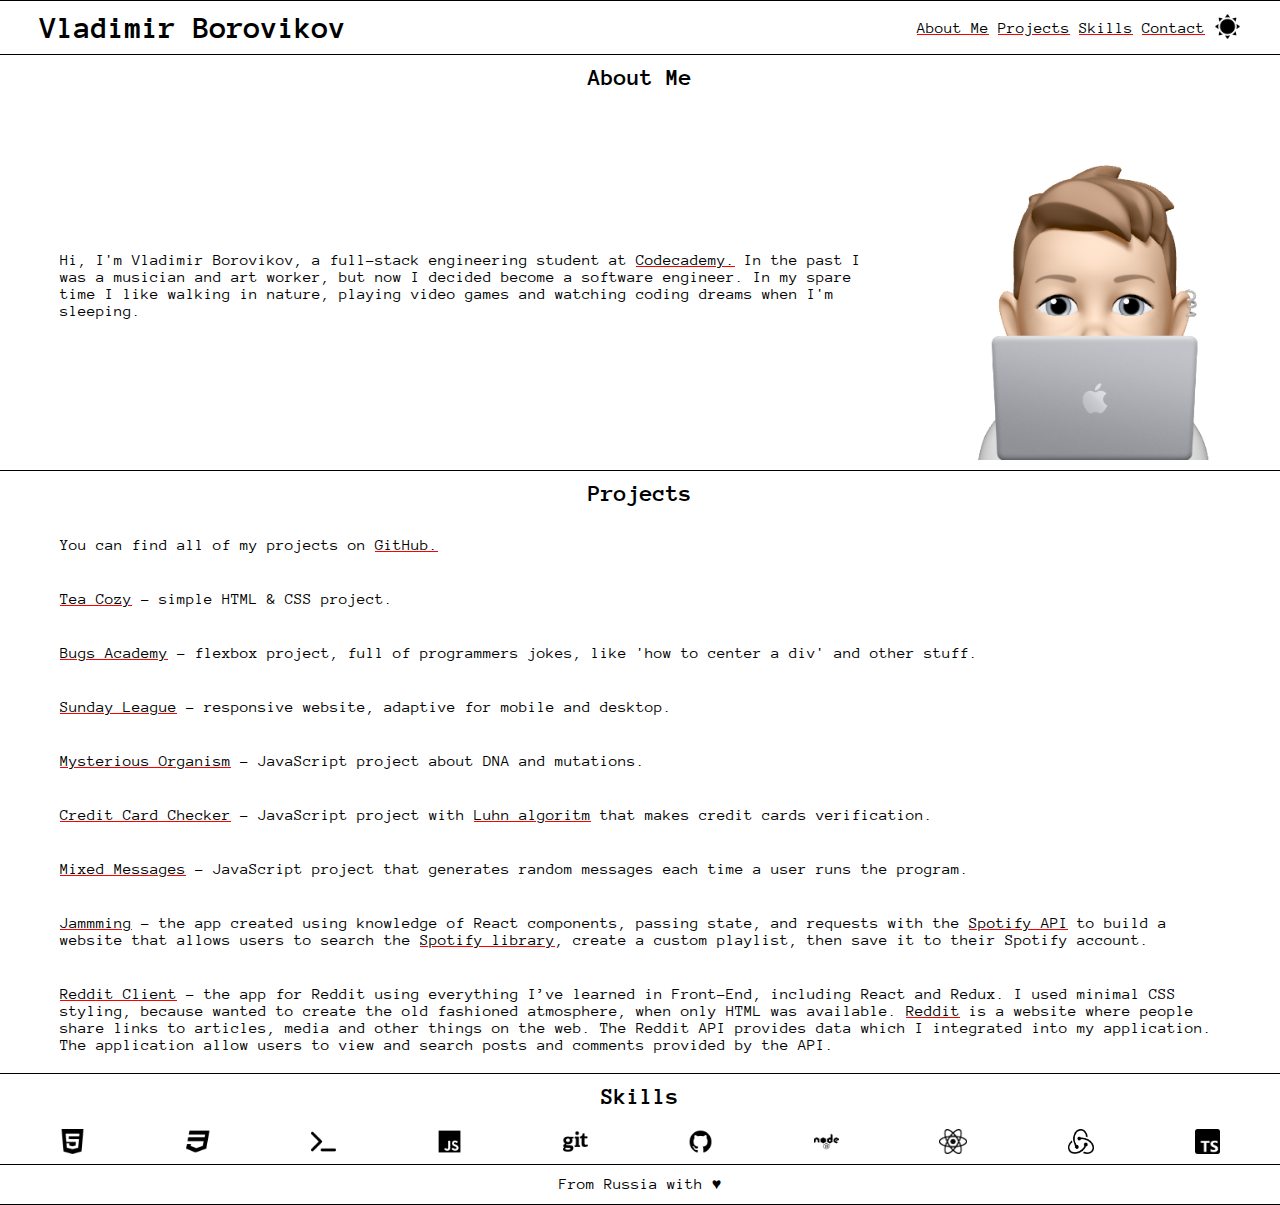
<file: index.html>
<!DOCTYPE html>
<html lang="en">
<head>
    <meta charset="UTF-8">
    <meta http-equiv="X-UA-Compatible" content="IE=edge">
    <meta name="viewport" content="width=device-width, initial-scale=1.0">
    <link rel="stylesheet" type="text/css" href="./style.css">
    <link rel="preconnect" href="https://fonts.googleapis.com">
    <link rel="preconnect" href="https://fonts.gstatic.com" crossorigin>
    <link href="https://fonts.googleapis.com/css2?family=Anonymous+Pro&display=swap" rel="stylesheet">
    <link rel="shortcut icon" type="image/jpg" href="./resources/images/vladimir_borovikov_shows_his_potrfolio.png">
    <script src="./script.js" defer></script>
    <title>My Portfolio</title>
</head>
<body>
    <header>
        <h1>Vladimir Borovikov</h1>
        <nav>
            <div class="nav">
                <ul>
                    <li><a href="#about-me">About Me</a></li>
                    <li><a href="#projects">Projects</a></li>
                    <li><a href="#skills">Skills</a></li>
                    <li><a href="contact.html">Contact</a></li>
                </ul>
                <button class="btn-toggle"><img src="./resources/images/dark_mode_button_sun.png" alt="Dark mode button"></button>
            </div>
        </nav>
    </header>
    <main>
        <section id="about-me">
            <h2>About Me</h2>
            <div class="about-me-container">
                <p>Hi, I'm Vladimir Borovikov, a full-stack engineering student at <a href="https://www.codecademy.com/" target="_blank">Codecademy.</a> In the past I was a musician and art worker, but now I decided become a software engineer. In my spare time I like walking in nature, playing video games and watching coding dreams when I'm sleeping.</p>
                <img src="./resources/images/vladimir_borovikov_with_laptop.png" alt="Vladimir Borovikov with laptop Memoji">
            </div>
        </section>
        <section id="projects">
            <h2>Projects</h2>
            <div class="projects-conteiner">
                <p>You can find all of my projects on <a href="https://github.com/iamvldmrbrvkv" target="_blank">GitHub.</a></p>
                <br>
                <p><a href="https://iamvldmrbrvkv.github.io/tea-cozy/" target="_blank">Tea Cozy</a> - simple HTML & CSS project.<a href="https://github.com/iamvldmrbrvkv/tea-cozy.git" target="_blank"></a></p>
                <br>
                <p><a href="https://iamvldmrbrvkv.github.io/bugs-academy/" target="_blank">Bugs Academy</a> - flexbox project, full of programmers jokes, like 'how to center a div' and other stuff.<a href="https://github.com/iamvldmrbrvkv/tea-cozy.git" target="_blank"></a></p>
                <br>
                <p><a href="https://iamvldmrbrvkv.github.io/sunday-league/" target="_blank">Sunday League</a> - responsive website, adaptive for mobile and desktop.<a href="https://github.com/iamvldmrbrvkv/sunday-league.git" target="_blank"></a></p>
                <br>
                <p><a href="https://github.com/iamvldmrbrvkv/mysterious-organism" target="_blank">Mysterious Organism</a> - JavaScript project about DNA and mutations.</p>
                <br>
                <p><a href="https://github.com/iamvldmrbrvkv/credit-card-checker" target="_blank">Credit Card Checker</a> - JavaScript project with <a href="https://en.wikipedia.org/wiki/Luhn_algorithm" target="_blank">Luhn algoritm</a> that makes credit cards verification.</p>
                <br>
                <p><a href="https://github.com/iamvldmrbrvkv/mixed_messages" target="_blank">Mixed Messages</a> - JavaScript project that generates random messages each time a user runs the program.</p>
                <br>
                <p><a href="https://github.com/iamvldmrbrvkv/jammming" target="_blank">Jammming</a> - the app created using knowledge of React components, passing state, and requests with the <a href="https://developer.spotify.com/documentation/web-api" target="_blank">Spotify API</a> to build a website that allows users to search the <a href="https://open.spotify.com/" target="_blank">Spotify library</a>, create a custom playlist, then save it to their Spotify account.</p>
                <br>
                <p><a href="https://github.com/iamvldmrbrvkv/reddit-client" target="_blank">Reddit Client</a> - the app for Reddit using everything I’ve learned in Front-End, including React and Redux. I used minimal CSS styling, because wanted to create the old fashioned atmosphere, when only HTML was available. <a href="https://github.com/iamvldmrbrvkv/jammming" target="_blank">Reddit</a> is a website where people share links to articles, media and other things on the web. The Reddit API provides data which I integrated into my application. The application allow users to view and search posts and comments provided by the API.</p>
            </div>
        </section>
        <section id="skills">
            <h2>Skills</h2>
            <div class="skills-container">
                <img src="./resources/images/logos/html5-logo.png" alt="HTML5 logo">
                <img src="./resources/images/logos/css3-logo.png" alt="CSS3 logo">
                <img src="./resources/images/logos/terminal-logo.png" alt="Terminal logo">
                <img src="./resources/images/logos/javascript-logo.png" alt="JavaScript logo">
                <img src="./resources/images/logos/git-logo.png" alt="Git logo">
                <img src="./resources/images/logos/github-logo.png" alt="GitHub logo">
                <img src="./resources/images/logos/node-logo.png" alt="Node.js logo">
                <img src="./resources/images/logos/react-logo.png" alt="React logo">
                <img src="./resources/images/logos/redux-logo.png" alt="Redux logo">
                <img src="./resources/images/logos/typescript-logo.png" alt="TypeScript logo">
            </div>
        </section>
    </main>
    <footer>
        <p>From Russia with <span class="heart">♥</span></p>
    </footer>
</body>
</html>
</file>
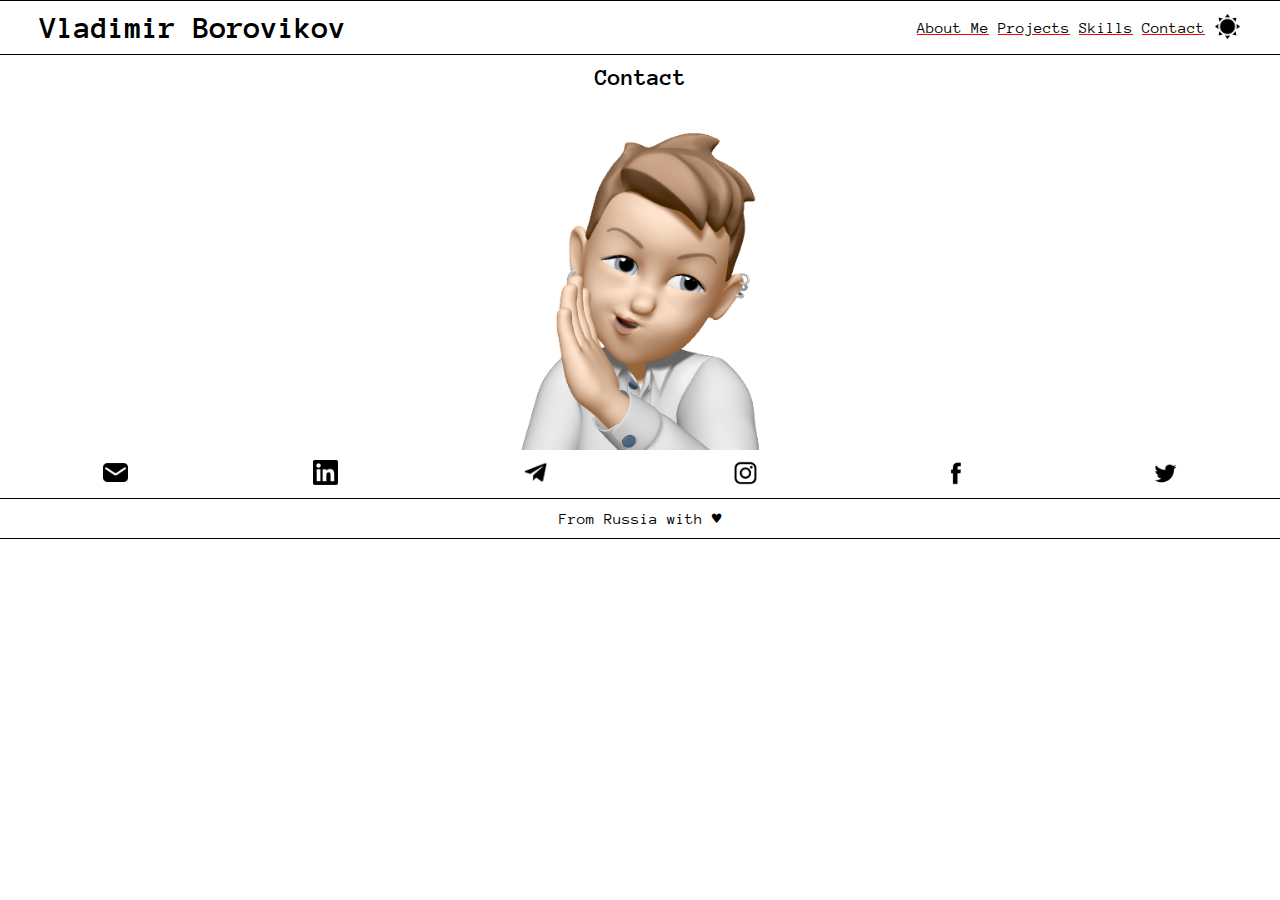
<file: contact.html>
<!DOCTYPE html>
<html lang="en">
<head>
    <meta charset="UTF-8">
    <meta http-equiv="X-UA-Compatible" content="IE=edge">
    <meta name="viewport" content="width=device-width, initial-scale=1.0">
    <link rel="stylesheet" type="text/css" href="./style.css">
    <link rel="preconnect" href="https://fonts.googleapis.com">
    <link rel="preconnect" href="https://fonts.gstatic.com" crossorigin>
    <link href="https://fonts.googleapis.com/css2?family=Anonymous+Pro&display=swap" rel="stylesheet">
    <link rel="shortcut icon" type="image/jpg" href="./resources/images/vladimir_borovikov_shows_his_potrfolio.png"/>
    <script src="./script.js" defer></script>
    <title>Contact</title>
</head>
<body>
    <header>
        <h1>Vladimir Borovikov</h1>
        <nav>
            <div class="nav">
                <ul>
                    <li><a href="./index.html#about-me">About Me</a></li>
                    <li><a href="./index.html#projects">Projects</a></li>
                    <li><a href="./index.html#skills">Skills</a></li>
                    <li><a href="contact.html">Contact</a></li>
                </ul>
                <button class="btn-toggle"><img src="./resources/images/dark_mode_button_sun.png" alt="Dark mode button"></button>
            </div>
        </nav>
    </header>
    <main>
        <section id="contact">
            <h2>Contact</h2>
            <img class="contact-img" src="./resources/images/vladimir_borovkov_tells_his_secrets.png" alt="Vladimir Borovikov tells his secrets Memoji">
            <div class="contact-container">
                <a href="mailto:iamvladimirborovikov@gmail.com" target="_blank"><img src="./resources/images/logos/email-logo.png" alt="Email logo"></a>
                <a href="https://www.linkedin.com/in/iamvldmrbrvkv/" target="_blank"><img src="./resources/images/logos/linkedin-logo.png" alt="Linkedin logo"></a>
                <a href="https://t.me/iamvldmrbrvkv" target="_blank"><img src="./resources/images/logos/telegram-logo.png" alt="Telegram logo"></a>
                <a href="https://instagram.com/iamvldmrbrvkv" target="_blank"><img src="./resources/images/logos/instagram-logo.png" alt="Instagram logo"></a>
                <a href="https://www.facebook.com/iamvldmrbrvkv" target="_blank"><img src="./resources/images/logos/facebook-logo.png" alt="Facebook logo"></a>
                <a href="https://twitter.com/iamvldmrbrvkv" target="_blank"><img src="./resources/images/logos/twitter-logo.png" alt="Twitter logo"></a>
            </div>
        </section>
    </main>
    <footer>
        <p>From Russia with <span class="heart">♥</span></p>
    </footer>
</body>
</html>
</file>
<file: style.css>
* {
    box-sizing: border-box;
    margin: 0;
    padding: 0;
    font-family: 'Anonymous Pro', monospace;
}

body {
    color: black;
    background: white;
}

header {
    display: flex;
    justify-content: space-between;
    align-items: center;
    border-top: 1px solid black;
    border-bottom: 1px solid black;
    padding: 10px;
    flex-wrap: wrap;
}

h1 {
    margin: auto 30px;
    text-align: center;
}

.nav {
    display: flex;
    justify-content: space-around;
    align-items: center;
    margin: auto 30px;
    flex-wrap: wrap;
}  

.nav li {
    display: inline-block;
}

a {
    color: black;
    text-decoration-color: red;
}

a:visited {
    color: red;
    text-decoration-color: black;
}

a:hover {
    color: black;
    text-decoration: none;
}

.btn-toggle {
    margin-left: 10px;
    border: none;
    background: inherit;
    cursor: pointer;
}

.btn-toggle img {
    height: 25px;
}

.about-me-container {
    display: flex;
    justify-content: space-between;
    align-items: center;
    border-bottom: 1px solid black;
    padding: 10px;
}

.about-me-container img {
    height: 350px;
}

.projects-conteiner {
    border-bottom: 1px solid black;
    padding: 10px;
}

.skills-container {
    display: flex;
    justify-content: space-around;
    border-bottom: 1px solid black;
    padding: 10px;
}

.skills-container img {
    height: 25px;
}

h2 {
    text-align: center;
}

h2,
p {
    margin: 10px 50px;
}

.contact-container {
    display: flex;
    justify-content: space-around;
    border-bottom: 1px solid black;
    padding: 10px;
}

.contact-img {
    height: 350px;
    display: block;
    margin-left: auto;
    margin-right: auto;
}

.contact-container img {
    height: 25px;
}

footer {
    text-align: center;
    border-bottom: 1px solid black;
}

@media only screen and (max-width: 768px) {
    header {
        justify-content: center;
    }

    .nav {
        margin: auto;
    }

    .about-me-container {
        flex-wrap: wrap;
        justify-content: center;
    }
}

/* Dark Mode styles */
body.dark-theme {
    color: #eee;
    background: rgb(32, 33, 36);
}

body.dark-theme a {
    color: white;
    text-decoration-color: red;
}

body.dark-theme a:visited {
    color: #809fff;
    text-decoration-color: white;
}

body.dark-theme a:hover {
    color: white;
    text-decoration: none;
}

body.dark-theme .btn-toggle img,
body.dark-theme .skills-container img,
body.dark-theme .contact-container img {
    filter: invert(100%);
}

body.dark-theme header {
    border-top: 1px solid white;
    border-bottom: 1px solid white;
}

body.dark-theme .about-me-container,
body.dark-theme .projects-conteiner,
body.dark-theme .skills-container,
body.dark-theme .contact-container,
body.dark-theme footer {
    border-bottom: 1px solid white;
}
</file>
